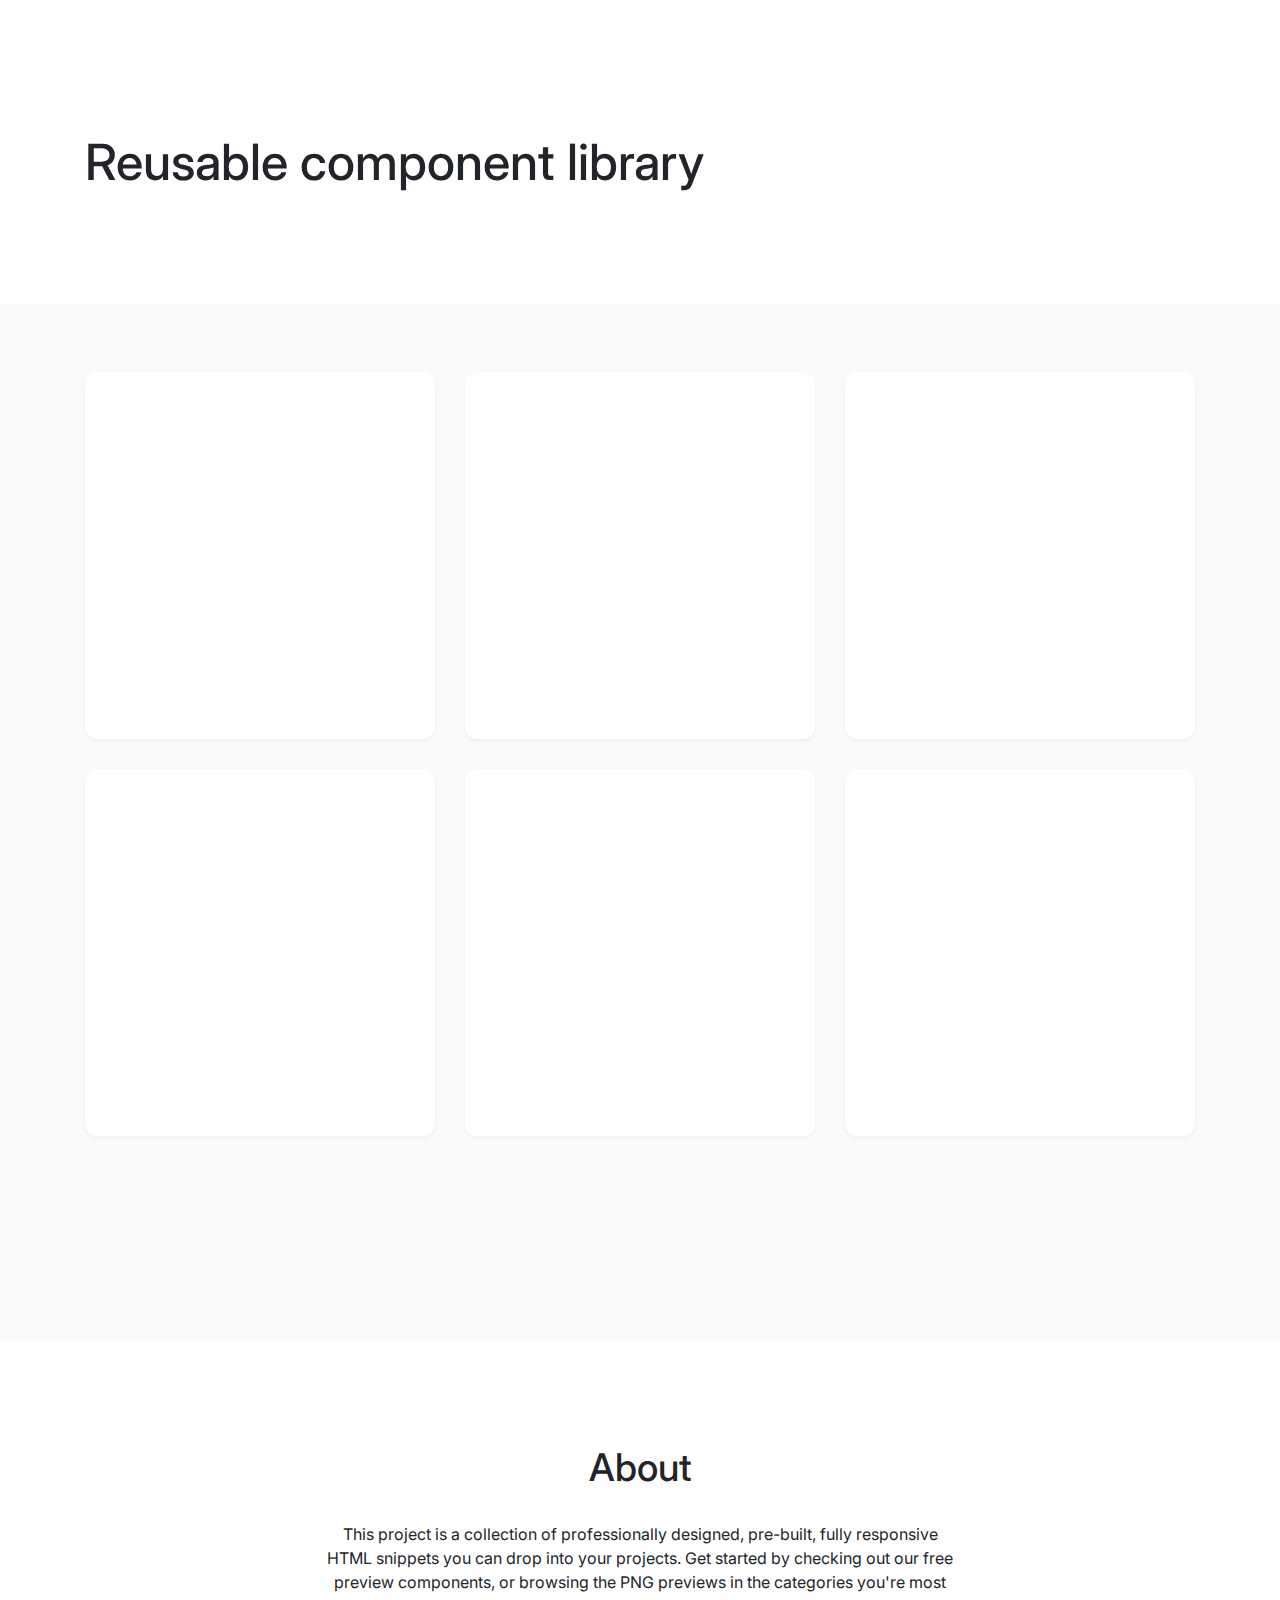
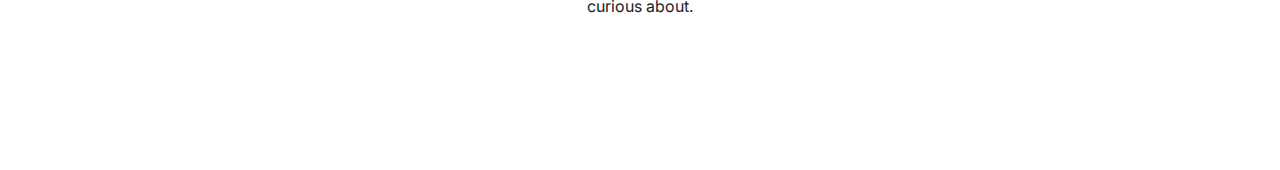
<file: index.html>
<!DOCTYPE html>
<!-- Главная страница -->
<html lang="ru">
    <head>
        <link rel="stylesheet" href="./assets/css/main.css">
    </head>
    <body>
        <div class="page">
            <header class="header">
                <div class="container">
                    <h1 class="header__title">Reusable component library</h1>
                </div>
            </header>
            <main class="content page__content">
                <div class="container">
                    <div class="content__preview">
                        <div class="card content__card"></div>
                        <div class="card content__card"></div>
                        <div class="card content__card"></div>
                        <div class="card content__card"></div>
                        <div class="card content__card"></div>
                        <div class="card content__card"></div>
                    </div>
                </div>
            </main>
            <footer class="footer">
                <div class="container">
                    <h2 class="footer__title">About</h2>
                    <p class="footer__description">This project is a collection of professionally designed, pre-built, fully responsive <br>HTML snippets you can drop into your projects. Get started by checking out our free <br>preview components, or browsing the PNG previews in the categories you're most <br>curious about.</p>
                </div>
            </footer>
        </div>
    </body>
</html>
</file>
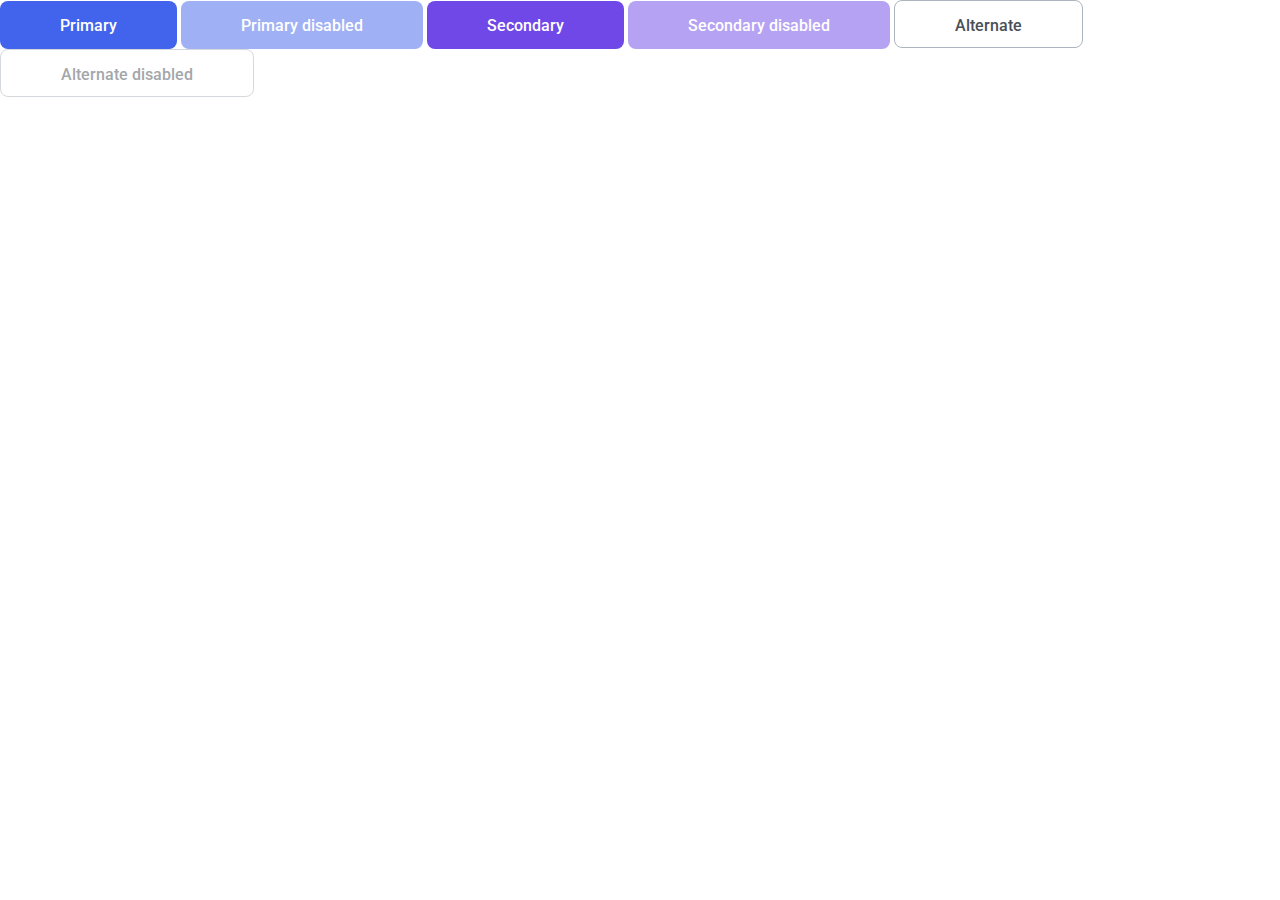
<file: 03-lection1/01-button/index.html>
<!DOCTYPE html>
<!-- Страница с кнопкой -->
<html lang="ru">
    <head>
        <link rel="stylesheet" href="../../assets/css/main.css">
        <link rel="stylesheet" href="./button.css">
        <title>Button</title>
    </head>
    <body>
        <button class="button button_primary">Primary</button>
        <button class="button button_primary" disabled>Primary disabled</button>
        <button class="button button_secondary">Secondary</button>
        <button class="button button_secondary" disabled>Secondary disabled</button>
        <button class="button button_alternate">Alternate</button>
        <button class="button button_alternate" disabled>Alternate disabled</button>
    </body>
</html>
</file>
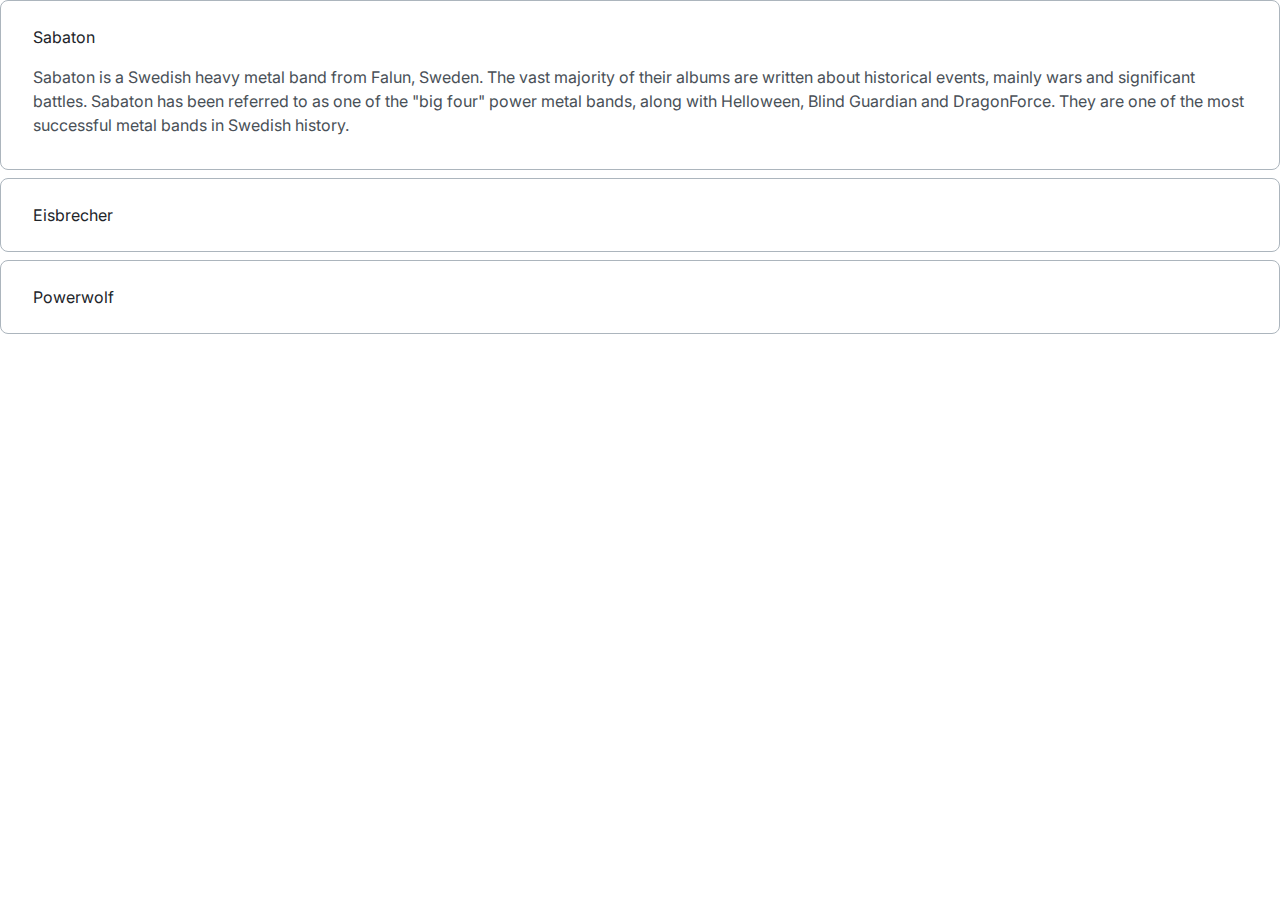
<file: 03-lection1/02-accordion/index.html>
<!DOCTYPE html>
<!-- Страница с аккордеоном -->
<html lang="ru">
    <head>
        <link rel="stylesheet" href="../../assets/css/main.css">
        <link rel="stylesheet" href="./accordion.css">
    </head>
    <body>
        <div class="accordion">
            <details class="accordion__item" open>
                <summary class="accordion__summary">
                    Sabaton
                </summary>
                <p class="accordion__description">
                    Sabaton is a Swedish heavy metal band from Falun, Sweden. The vast majority of their albums are written about historical events, mainly wars and significant battles. Sabaton has been referred to as one of the "big four" power metal bands, along with Helloween, Blind Guardian and DragonForce. They are one of the most successful metal bands in Swedish history.
                </p>
            </details>
            <details class="accordion__item">
                <summary class="accordion__summary">
                    Eisbrecher
                </summary>
                <p class="accordion__description">
                    Eisbrecher (pronounced [ˈaɪsbʁɛçɐ]; German for 'icebreaker') are a German Neue Deutsche Härte band that consists primarily of Alexander Wesselsky (vocals) and Noel Pix (lead guitar/programming), with live support from Jürgen Plangger (guitar), Rupert Keplinger (bass), and Achim Färber (drums). In the United States and Canada, their record label is currently Metropolis Records.
                </p>
            </details>
            <details class="accordion__item">
                <summary class="accordion__summary">
                    Powerwolf
                </summary>
                <p class="accordion__description">
                    Powerwolf, often stylized as POWERWOLF, is a German power metal band founded in 2003 in Saarbrücken by members of Red Aim. The band consists of vocalist Karsten Brill as "Attila Dorn", lead guitarist Benjamin Buss as "Matthew Greywolf", bassist/rhythm guitarist David Vogt as "Charles Greywolf", keyboardist Christian Jost as "Falk Maria Schlegel" and drummer Roel van Helden. The group uses religious themes and images, contrary to traditional power metal music, as well as corpse paint, gothic-tinged compositions and songs about werewolf and vampire legends.
                </p>
            </details>
        </div>
    </body>
</html>
</file>
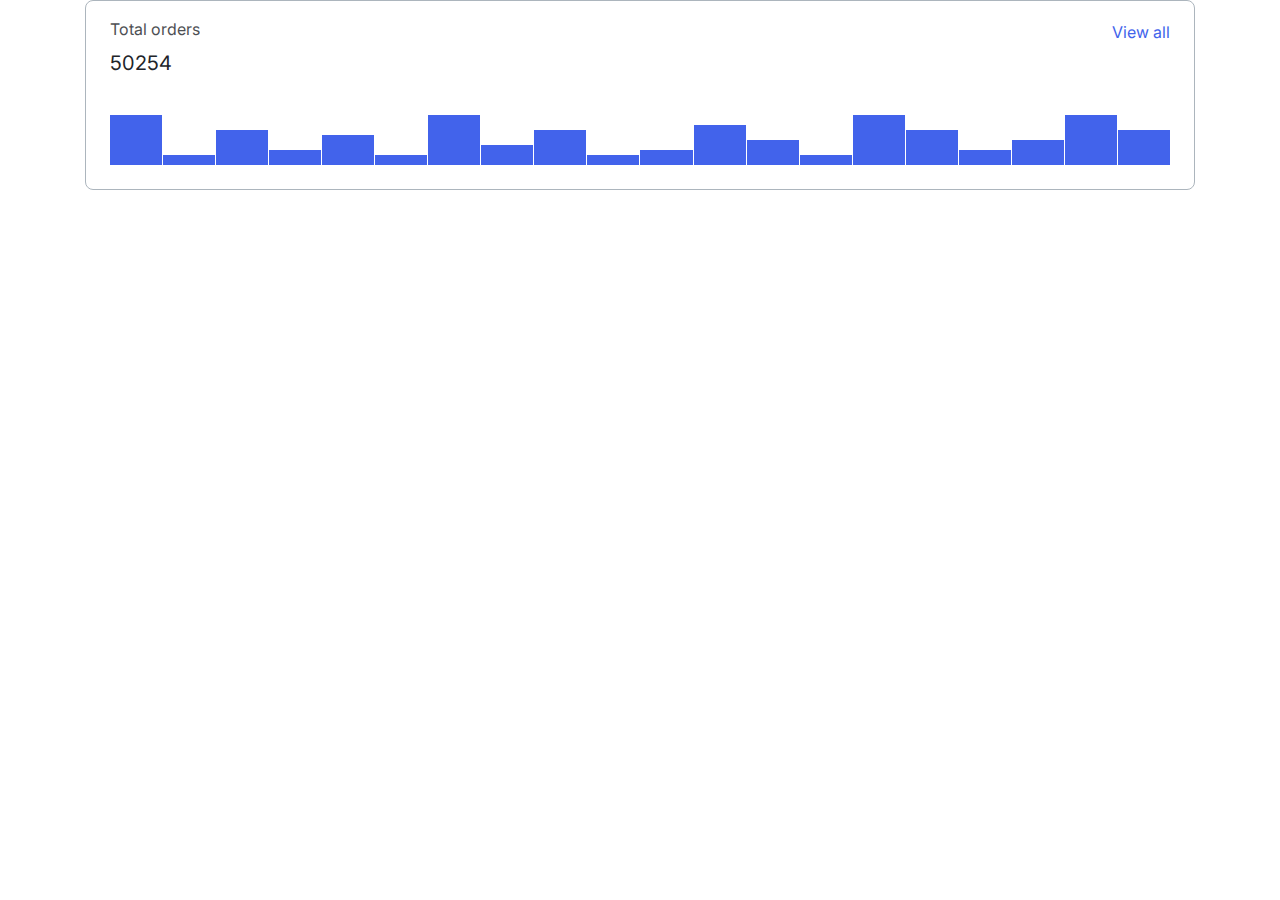
<file: 04-lection2/01-histogram/index.html>
<!DOCTYPE html>
<!-- Страница с гистограммой -->
<html lang="ru">
    <head>
        <link rel="stylesheet" href="../../assets/css/main.css">
        <link rel="stylesheet" href="./histogram.css">
    </head>
    <body>
        <div class="container">
            <div class="histogram">
                <div class="histogram__header">
                    <p class="histogram__title">Total orders</p>
                    <a href="#" class="histogram__link">View all</a>
                </div>
                <p class="histogram__count">50254</p>
                <div class="histogram__chart">
                    <div class="histogram__bar" style="height: 100%;"></div>
                    <div class="histogram__bar" style="height: 20%;"></div>
                    <div class="histogram__bar" style="height: 70%;"></div>
                    <div class="histogram__bar" style="height: 30%;"></div>
                    <div class="histogram__bar" style="height: 60%;"></div>
                    <div class="histogram__bar" style="height: 20%;"></div>
                    <div class="histogram__bar" style="height: 100%;"></div>
                    <div class="histogram__bar" style="height: 40%;"></div>
                    <div class="histogram__bar" style="height: 70%;"></div>
                    <div class="histogram__bar" style="height: 20%;"></div>
                    <div class="histogram__bar" style="height: 30%;"></div>
                    <div class="histogram__bar" style="height: 80%;"></div>
                    <div class="histogram__bar" style="height: 50%;"></div>
                    <div class="histogram__bar" style="height: 20%;"></div>
                    <div class="histogram__bar" style="height: 100%;"></div>
                    <div class="histogram__bar" style="height: 70%;"></div>
                    <div class="histogram__bar" style="height: 30%;"></div>
                    <div class="histogram__bar" style="height: 50%;"></div>
                    <div class="histogram__bar" style="height: 100%;"></div>
                    <div class="histogram__bar" style="height: 70%;"></div>
                </div>
            </div>
        </div>
    </body>
</html>
</file>
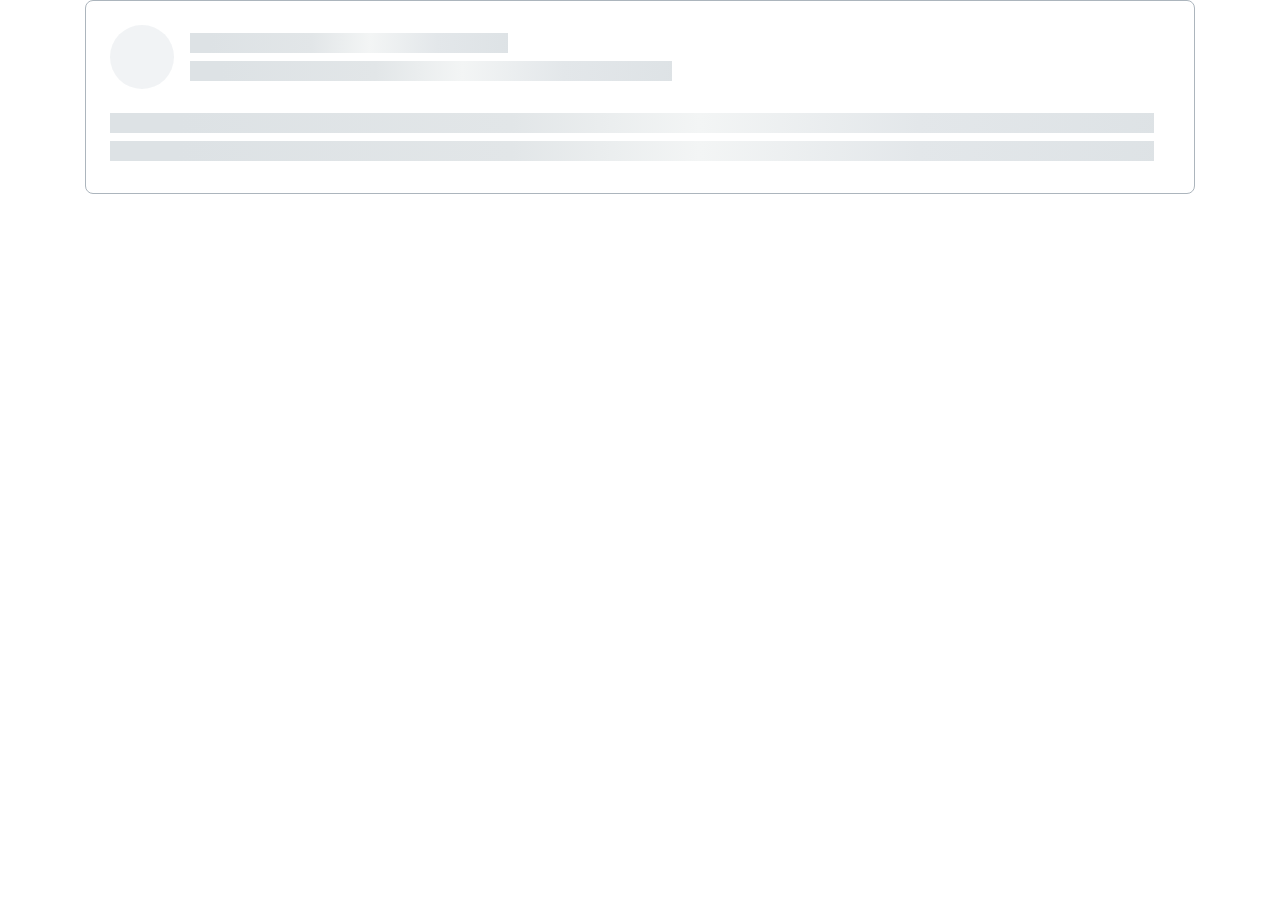
<file: 04-lection2/02-skeleton/index.html>
<!DOCTYPE html>
<!-- Страница со скелетоном -->
<html lang="ru">
    <head>
        <link rel="stylesheet" href="../../assets/css/main.css">
        <link rel="stylesheet" href="./skeleton.css">
    </head>
    <body>
        <div class="container">
            <div class="skeleton">
                <div class="skeleton__header">
                    <div class="skeleton__circle"></div>
                    <div class="skeleton__lines">
                        <div class="skeleton__line skeleton__line_small"></div>
                        <div class="skeleton__line skeleton__line_medium"></div>
                    </div>
                </div>
                <div class="skeleton__body">
                    <div class="skeleton__lines">
                        <div class="skeleton__line skeleton__line_large"></div>
                        <div class="skeleton__line skeleton__line_large"></div>
                    </div>
                </div>
            </div>
        </div>
    </body>
</html>
</file>
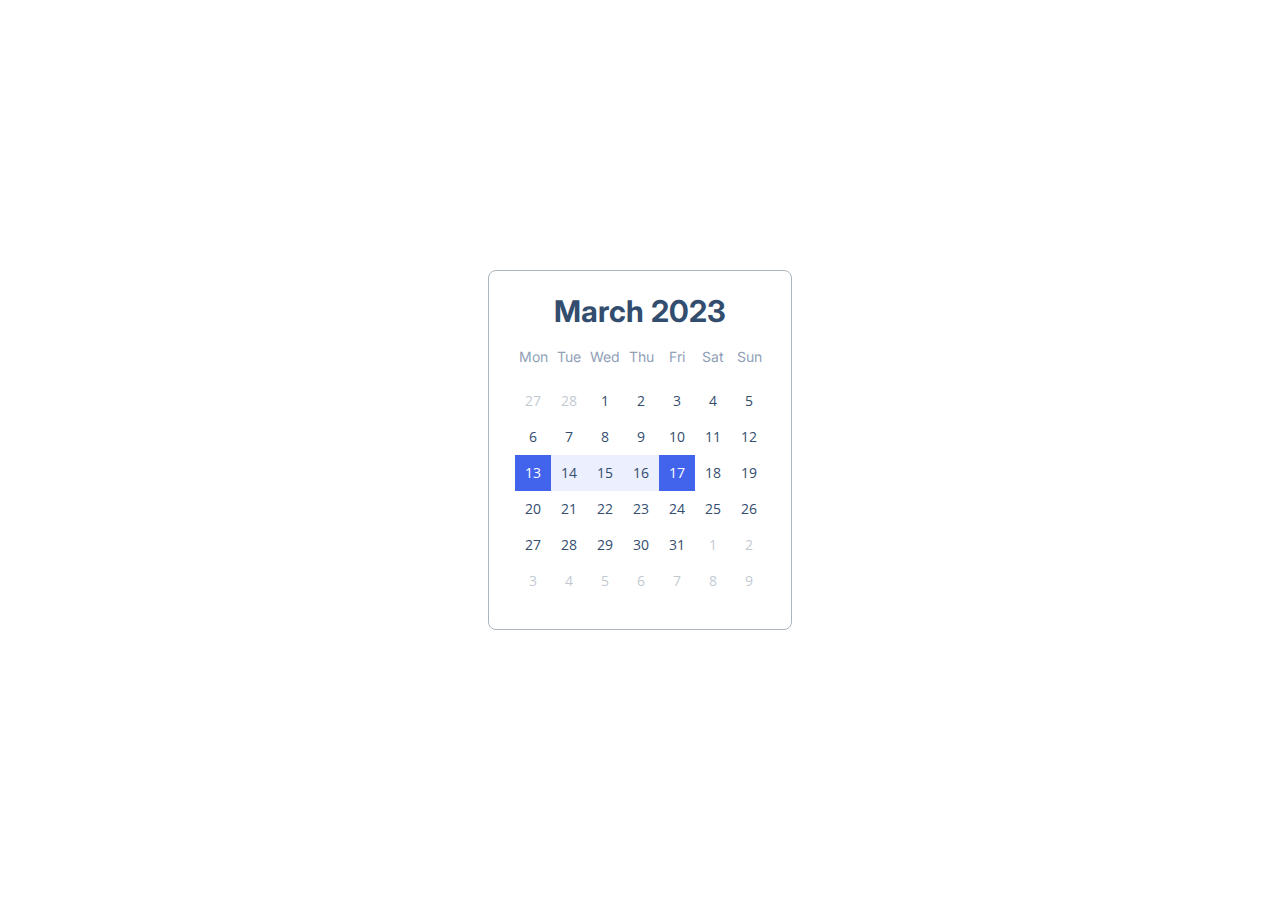
<file: 05-lection3/03-calendar/index.html>
<!DOCTYPE html>
<!-- Страница с календарем -->
<html lang="ru">
    <head>
        <link rel="stylesheet" href="../../assets/css/main.css">
        <link rel="stylesheet" href="./calendar.css">
        <title>Calendar</title>
        <style>
            .container {
                display: flex;
                align-items: center;
                justify-content: center;
                height: 100%;
            }
        </style>
    </head>
    <body>
        <div class="container">
            <div class="calendar">
                <h2 class="calendar__title">March 2023</h2>
                <div class="calendar__wrapper">
                    <div class="calendar__inner">
                        <span class="calendar__item calendar__item_day">Mon</span>
                        <span class="calendar__item calendar__item_day">Tue</span>
                        <span class="calendar__item calendar__item_day">Wed</span>
                        <span class="calendar__item calendar__item_day">Thu</span>
                        <span class="calendar__item calendar__item_day">Fri</span>
                        <span class="calendar__item calendar__item_day">Sat</span>
                        <span class="calendar__item calendar__item_day">Sun</span>
                        <span class="calendar__item calendar__item_disabled">27</span>
                        <span class="calendar__item calendar__item_disabled">28</span>
                        <span class="calendar__item ">1</span>
                        <span class="calendar__item">2</span>
                        <span class="calendar__item">3</span>
                        <span class="calendar__item">4</span>
                        <span class="calendar__item">5</span>
                        <span class="calendar__item">6</span>
                        <span class="calendar__item">7</span>
                        <span class="calendar__item">8</span>
                        <span class="calendar__item">9</span>
                        <span class="calendar__item">10</span>
                        <span class="calendar__item">11</span>
                        <span class="calendar__item">12</span>
                        <span class="calendar__item calendar__item_active">13</span>
                        <span class="calendar__item calendar__item_between-active">14</span>
                        <span class="calendar__item calendar__item_between-active">15</span>
                        <span class="calendar__item calendar__item_between-active">16</span>
                        <span class="calendar__item calendar__item_active">17</span>
                        <span class="calendar__item">18</span>
                        <span class="calendar__item">19</span>
                        <span class="calendar__item">20</span>
                        <span class="calendar__item">21</span>
                        <span class="calendar__item">22</span>
                        <span class="calendar__item">23</span>
                        <span class="calendar__item">24</span>
                        <span class="calendar__item">25</span>
                        <span class="calendar__item">26</span>
                        <span class="calendar__item">27</span>
                        <span class="calendar__item">28</span>
                        <span class="calendar__item">29</span>
                        <span class="calendar__item">30</span>
                        <span class="calendar__item">31</span>
                        <span class="calendar__item calendar__item_disabled">1</span>
                        <span class="calendar__item calendar__item_disabled">2</span>
                        <span class="calendar__item calendar__item_disabled">3</span>
                        <span class="calendar__item calendar__item_disabled">4</span>
                        <span class="calendar__item calendar__item_disabled">5</span>
                        <span class="calendar__item calendar__item_disabled">6</span>
                        <span class="calendar__item calendar__item_disabled">7</span>
                        <span class="calendar__item calendar__item_disabled">8</span>
                        <span class="calendar__item calendar__item_disabled">9</span>
                    </div>
                </div>
            </div>
        </div>
    </body>
</html>
</file>
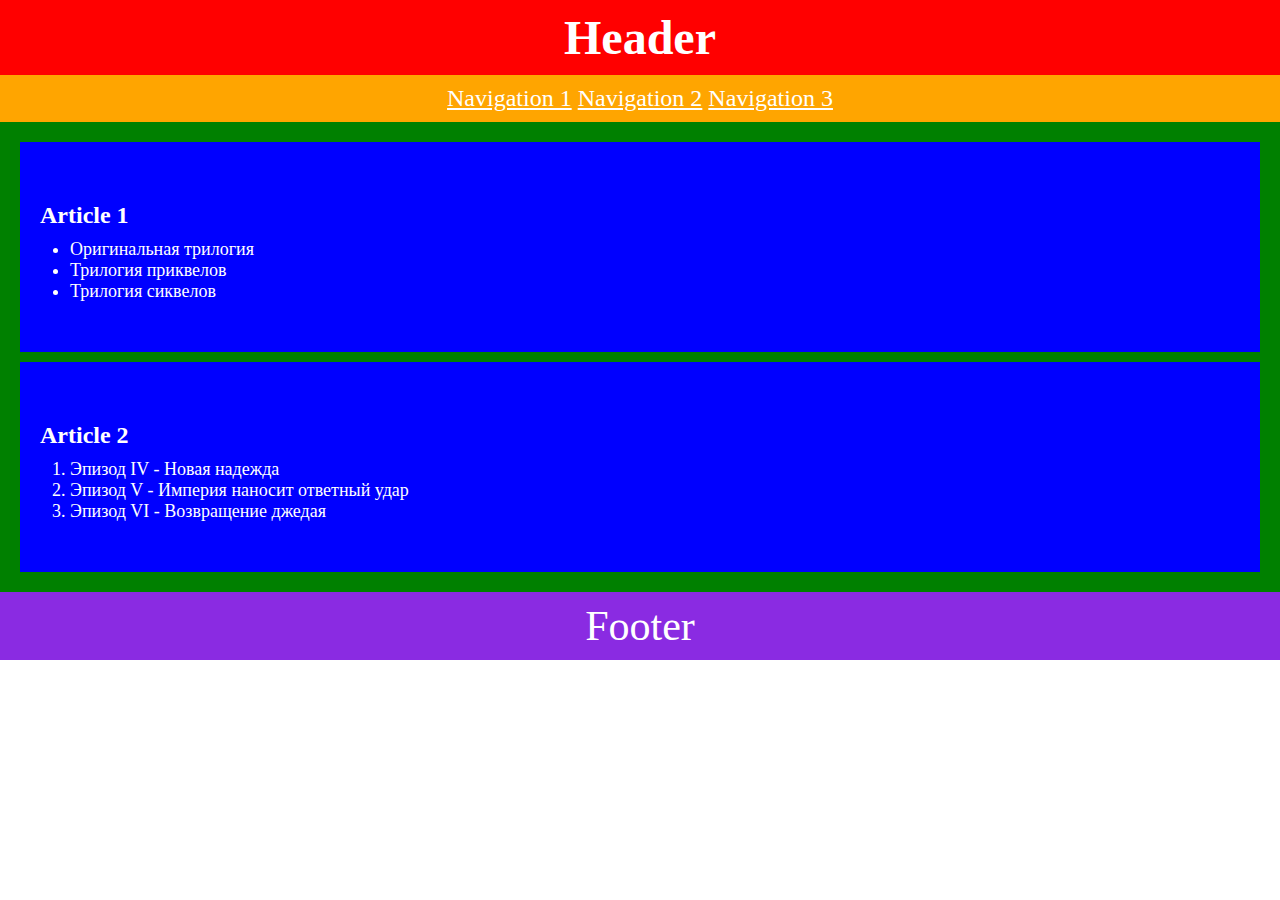
<file: 02-dz0/01-semantic-mockup/solution.html>
<!DOCTYPE html>
<html lang="ru">
    <!-- Ваше решение -->
<head>
    <meta charset="UTF-8">
    <meta http-equiv="X-UA-Compatible" content="IE=edge">
    <meta name="viewport" content="width=device-width, initial-scale=1.0">
    <link rel="stylesheet" href="style.css">
    <title>Semantic mockup</title>
</head>
<body>
    <header>
        <h1>Header</h1>
        <nav>
            <a href="#">Navigation 1</a>
            <a href="#">Navigation 2</a>
            <a href="#">Navigation 3</a>
        </nav>
    </header>
    <main>
        <article>
            <h2>Article 1</h2>
            <ul>
                <li>Оригинальная трилогия</li>
                <li>Трилогия приквелов</li>
                <li>Трилогия сиквелов</li>
            </ul>
        </article>
        <article>
            <h2>Article 2</h2>
            <ol>
                <li>Эпизод IV - Новая надежда</li>
                <li>Эпизод V - Империя наносит ответный удар</li>
                <li>Эпизод VI - Возвращение джедая</li>
            </ol>
        </article>
    </main>
    <footer>
        <p>Footer</p>
    </footer>
</body> 
</html>
</file>
<file: 03-lection1/01-button/button.css>
/* Стилизация кнопки */
.button {
    height: 48px;
    border-radius: 8px;
    transition: all 0.2s ease;
    font-family: 'Roboto';
    line-height: 19px;
    font-weight: 500;
    font-size: 16px;
    cursor: pointer;
    padding: 15px 60px 14px;
}

.button:disabled {
    opacity: 0.5;
    pointer-events: none;
}

.button_primary {
    background-color: var(--primary);
    color: var(--white);
    border: none;
}

.button_primary:hover {
    background-color: #2342C0;
}

.button_secondary {
    background-color: var(--secondary);
    color: var(--white);
    border: none;
}

.button_secondary:hover {
    background-color: #5028C6;
}

.button_alternate {
    background-color: var(--white);
    color: var(--grey-4);
    border: 1px solid var(--grey-3);
}

.button_alternate:hover {
    border: 1px solid var(--black);
}
</file>
<file: 03-lection1/02-accordion/accordion.css>
/* Стилизация аккордеона */
.accordion {
    font-family: 'Inter', sans-serif;
}

.accordion__item {
    background-color: var(--white);
    padding: 24px 32px;
    font-family: 'Inter';
    font-weight: 400;
    font-size: 16px;
    line-height: 24px;
    border: 1px solid var(--grey-3);
    border-radius: 8px;
}

.accordion__item:not(:last-child) {
    margin-bottom: 8px;
}

.accordion__summary {
    color: var(--black);
    display: block;
}

.accordion__summary::-webkit-details-marker {
    display: none;
}

.accordion__description {
    color: var(--grey-4);
    margin: 16px 0 8px;
}
</file>
<file: 04-lection2/01-histogram/histogram.css>
.histogram {
    background-color: var(--white);
    border: 1px solid var(--grey-3);
    border-radius: 8px;
    padding: 16px 24px 24px;
    font-family: 'Inter', sans-serif;
    font-weight: 400;
    font-size: 16px;
    line-height: 24px;
    color: var(--black);

    /* width: 354px;
    margin: 0 auto; */
}

.histogram__header {
    display: flex;
    justify-content: space-between;
}

.histogram__title {
    margin: 0;
    opacity: 0.8;
}

.histogram__link {
    margin: 3px 0 0;
    text-decoration: none;
    color: var(--blue);
}

.histogram__count {
    margin: 6px 0 39px;
    font-size: 20px;
    line-height: 26px;
}

.histogram__chart {
    height: 50px;
    display: flex;
    align-items: flex-end;
    gap: 1px;
}

.histogram__bar {
    background-color: var(--blue);
    flex-basis: 100%;
}
</file>
<file: 04-lection2/02-skeleton/skeleton.css>
.skeleton {
    background-color: var(--white);
    border: 1px solid var(--grey-3);
    border-radius: 8px;
    padding: 24px 40px 32px 24px;
    display: flex;
    flex-direction: column;
    gap: 24px;

    /* width: 579px;
    height: 192px;
    margin: 0 auto; */
    box-sizing: border-box;
}

.skeleton__header {
    display: flex;
    gap: 16px;
    align-items: center;
}

.skeleton__circle {
    height: 64px;
    width: 64px;
    background-color: var(--grey-2);
    opacity: 0.4;
    border-radius: 50%;
    flex-shrink: 0;
}

.skeleton__lines {
    display: flex;
    flex-direction: column;
    gap: 8px;
    flex-basis: 100%;
}

.skeleton__line {
    height: 20px;
    background: linear-gradient(92.51deg, var(--grey-2) 6.44%, #E2E6E8 38.47%, #F3F5F5 56.48%, #E3E7EA 77.5%, var(--grey-2) 102.52%);
}

.skeleton__line_small {
    width: 33%;
}

.skeleton__line_medium {
    width: 50%;
}

.skeleton__line_large {
    width: 100%;
}
</file>
<file: 05-lection3/03-calendar/calendar.css>
.calendar {
    background: var(--white);
    box-sizing: border-box;
    border: 1px solid var(--grey-3);
    border-radius: 8px;
    padding: 28px 26px 32px;
    width: 100%;
    max-width: 304px;
    font-family: 'Inter', sans-serif;
    font-weight: 600;
    font-size: 20px;
    line-height: 24px;
    text-align: center;
}

.calendar__title {
    margin: 0;
    color: var(--blue-2);
    margin: 0 0 24px;
}

.calendar__wrapper {
    position: relative;
    padding-bottom: 100%;
}

.calendar__inner {
    position: absolute;
    top: 0;
    bottom: 0;
    left: 0;
    right: 0;
    display: grid;
    grid-template: repeat(7, 1fr) / repeat(7, 1fr);
}

.calendar__item {
    font-family: 'Open Sans', sans-serif;
    width: 36px;
    height: 36px;
    font-weight: 400;
    font-size: 14px;
    line-height: 20px;
    color: var(--blue-2);
    display: flex;
    justify-content: center;
    align-items: center;
    cursor: pointer;
}

.calendar__item_day {
    font-family: 'Inter', sans-serif;
    color: var(--grey-5);
    align-items: start;
}

.calendar__item_disabled {
    opacity: 0.3;
}

.calendar__item_active {
    color: var(--white);
    background-color: var(--blue);
}

.calendar__item_between-active {
    background-color: var(--blue-4);
}
</file>
<file: 02-dz0/01-semantic-mockup/style.css>
* {
    color: #ffffff;
    margin: 0;
}

header,
footer {
    text-align: center;
}

h1,
nav,
main,
h2,
footer {
    padding: 10px;
}

h1 {
    background-color: red;
    font-size: 48px;
}

nav {
    background-color: orange;
    font-size: 24px;
}

main {
    background-color: green;
}

article {
    margin: 10px;
    padding: 50px 10px 50px 10px;
    background-color: blue;
}

li {
    font-size: 18px;
}

footer {
    background-color: blueviolet;
    font-size: 42px;
}
</file>
<file: assets/css/main.css>
@import '../fonts/fonts.css';
@import url('./normalize.css');
@import url('../../components/page/page.css');
@import url('../../components/container/container.css');
@import url('../../components/header/header.css');
@import url('../../components/content/content.css');
@import url('../../components/footer/footer.css');
@import url('../../components/card/card.css');

:root {
    --white: #ffffff;
    --black: #212429;
    --pink: #F784AD;
    --purple: #7048E8;
    --blue: #4263EB;
    --blue-2: #334D6E;
    --blue-3: #A0B1F5;
    --blue-4: rgba(160, 177, 245, 0.2);
    --red: #F03D3E;
    --grey-1: #F8F9FA;
    --grey-2: #DDE2E5;
    --grey-3: #ACB5BD;
    --grey-4: #495057;
    --grey-5: #90A0B7;

    --error: var(--red);
    --success: var(--blue);

    --primary: var(--blue);
    --secondary: var(--purple);
}

body {
    font-family: 'Roboto', sans-serif;
}

html, body {
    height: 100%;
}
</file>
